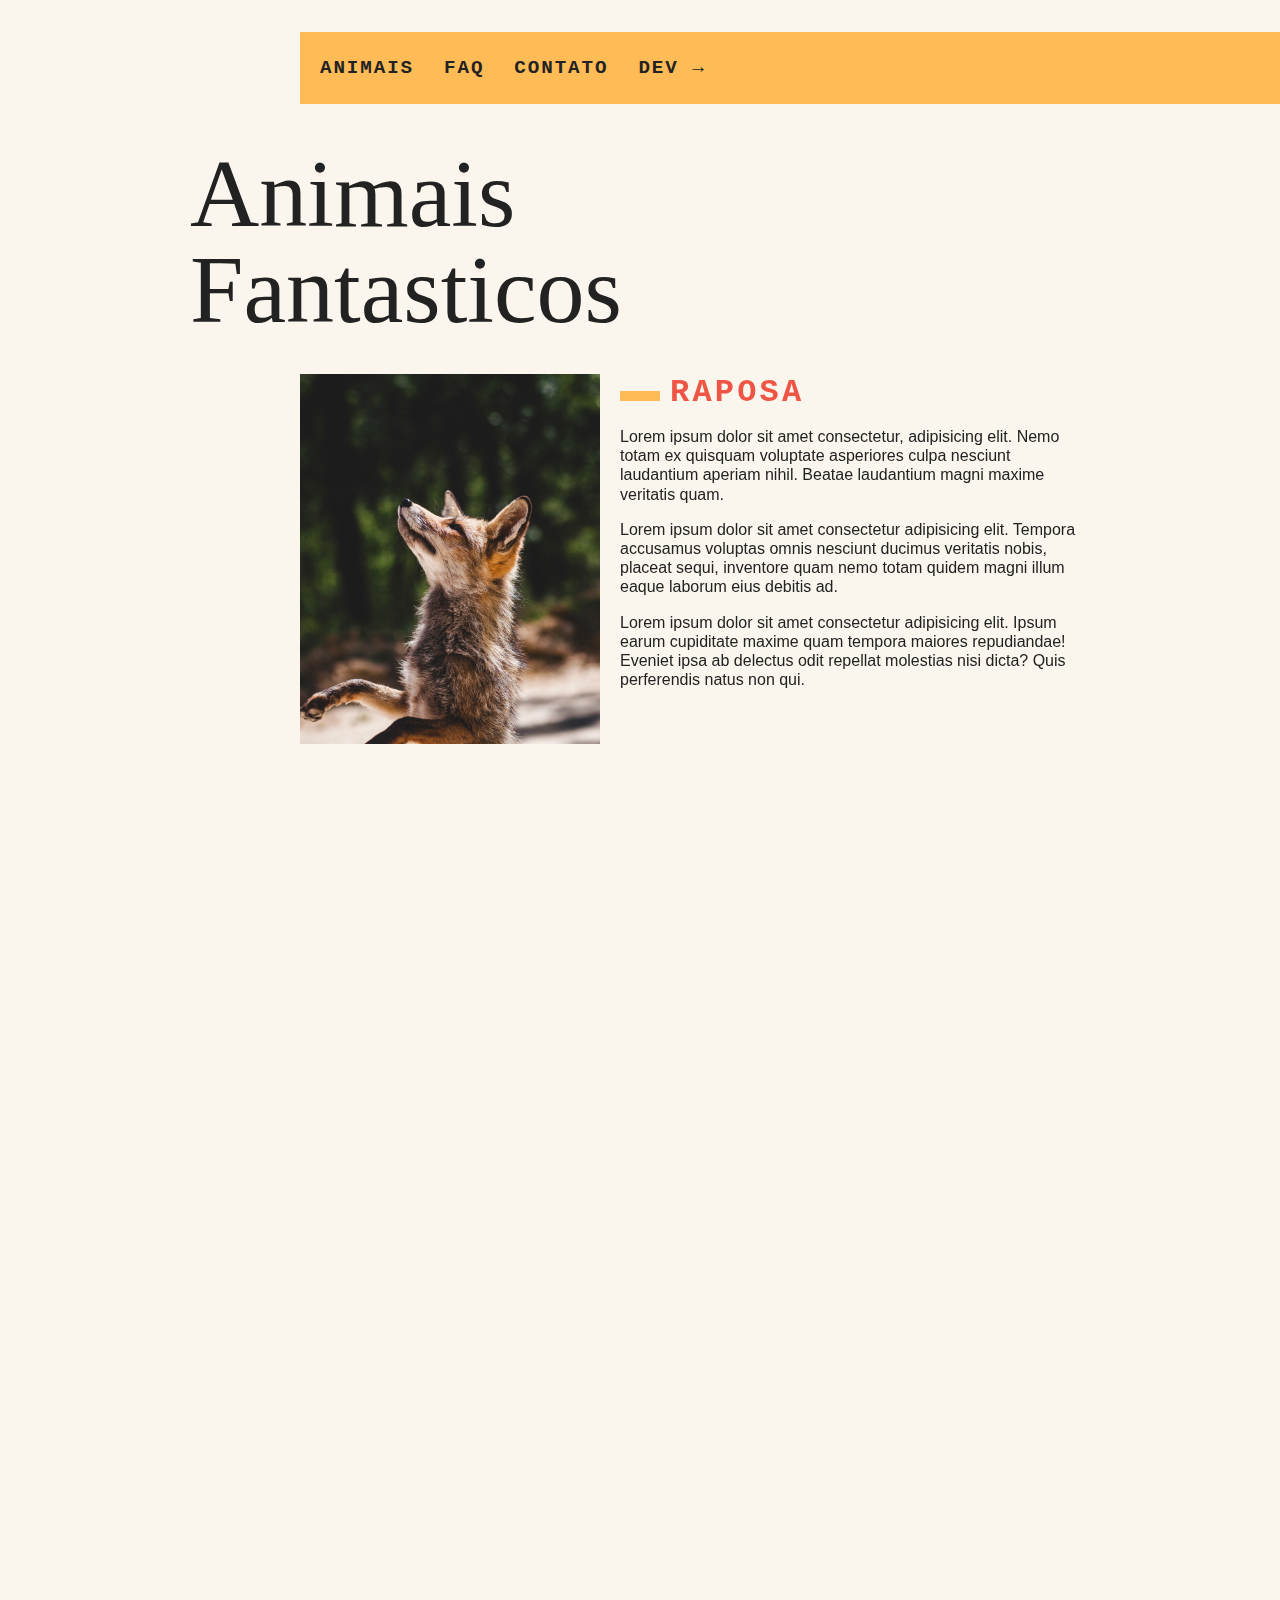
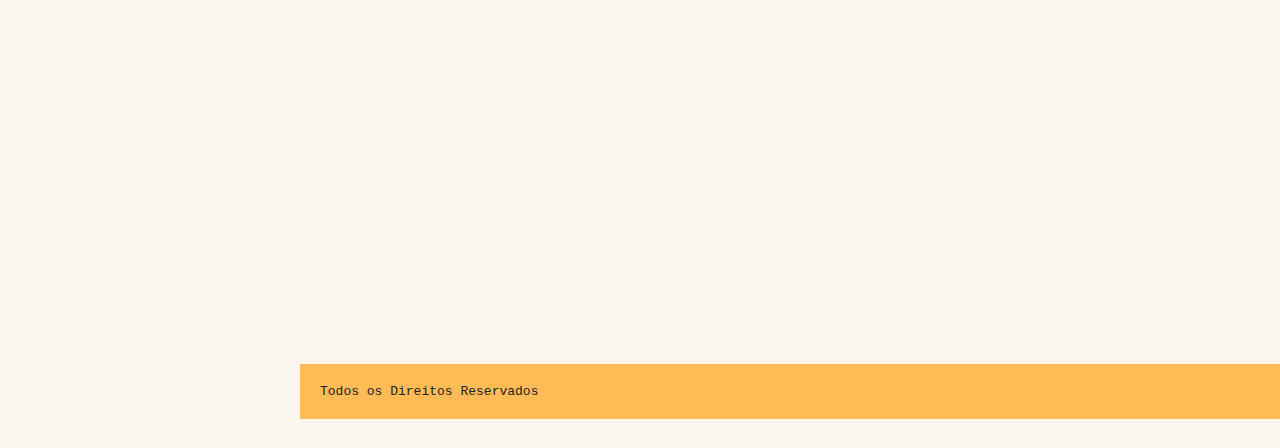
<file: index.html>
<!DOCTYPE html>
<html lang="en">
  <head>
    <meta charset="UTF-8" />
    <meta name="viewport" content="width=device-width, initial-scale=1.0" />
    <link rel="stylesheet" href="/css/index.css">
    <title>Animais Fantasticos</title>
    <script>
      document.documentElement.className += ' js'
    </script>
  </head>
  <body>
    <nav class="menu js-menu">
      <ul>
        <li><a href="#animais">Animais</a></li>
        <li><a href="#faq">Faq</a></li>
        <li><a href="#contato">Contato</a></li>
        <li><a href="google.com">Dev →</a></li>
      </ul>
    </nav>
    <section class="grid-section animais js-section" id="animais">
      <h1 class="titulo">Animais <br>Fantasticos</h1>
      <ul class="animais-lista js-tabmenu">
        <li>
          <img src="/img/imagem1.jpg" alt="" />
        </li>
        <li>
          <img src="/img/imagem2.jpg" alt="" />
        </li>
        <li>
          <img src="/img/imagem3.jpg" alt="" />
        </li>
        <li>
          <img src="/img/imagem4.jpg" alt="" />
        </li>
        <li>
          <img src="/img/imagem5.jpg" alt="" />
        </li>
        <li>
          <img src="/img/imagem6.jpg" alt="" />
        </li>
      </ul>
      <div class="animais-descricao js-tabcontent">
        <section>
          <h2>Raposa</h2>
          <p>
            Lorem ipsum dolor sit amet consectetur, adipisicing elit. Nemo totam
            ex quisquam voluptate asperiores culpa nesciunt laudantium aperiam
            nihil. Beatae laudantium magni maxime veritatis quam.
          </p>
          <p>
            Lorem ipsum dolor sit amet consectetur adipisicing elit. Tempora
            accusamus voluptas omnis nesciunt ducimus veritatis nobis, placeat
            sequi, inventore quam nemo totam quidem magni illum eaque laborum
            eius debitis ad.
          </p>
          <p>
            Lorem ipsum dolor sit amet consectetur adipisicing elit. Ipsum earum
            cupiditate maxime quam tempora maiores repudiandae! Eveniet ipsa ab
            delectus odit repellat molestias nisi dicta? Quis perferendis natus
            non qui.
          </p>
        </section>
        <section>
          <h2>Esquilo</h2>
          <p>
            Lorem ipsum dolor sit amet consectetur, adipisicing elit. Nemo totam
            ex quisquam voluptate asperiores culpa nesciunt laudantium aperiam
            nihil. Beatae laudantium magni maxime veritatis quam.
          </p>
          <p>
            Lorem ipsum dolor sit amet consectetur adipisicing elit. Tempora
            accusamus voluptas omnis nesciunt ducimus veritatis nobis, placeat
            sequi, inventore quam nemo totam quidem magni illum eaque laborum
            eius debitis ad.
          </p>
          <p>
            Lorem ipsum dolor sit amet consectetur adipisicing elit. Ipsum earum
            cupiditate maxime quam tempora maiores repudiandae! Eveniet ipsa ab
            delectus odit repellat molestias nisi dicta? Quis perferendis natus
            non qui.
          </p>
        </section>
        <section>
          <h2>Urso</h2>
          <p>
            Lorem ipsum dolor sit amet consectetur, adipisicing elit. Nemo totam
            ex quisquam voluptate asperiores culpa nesciunt laudantium aperiam
            nihil. Beatae laudantium magni maxime veritatis quam.
          </p>
          <p>
            Lorem ipsum dolor sit amet consectetur adipisicing elit. Tempora
            accusamus voluptas omnis nesciunt ducimus veritatis nobis, placeat
            sequi, inventore quam nemo totam quidem magni illum eaque laborum
            eius debitis ad.
          </p>
          <p>
            Lorem ipsum dolor sit amet consectetur adipisicing elit. Ipsum earum
            cupiditate maxime quam tempora maiores repudiandae! Eveniet ipsa ab
            delectus odit repellat molestias nisi dicta? Quis perferendis natus
            non qui.
          </p>
        </section>
        <section>
          <h2>Lobo</h2>
          <p>
            Lorem ipsum dolor sit amet consectetur, adipisicing elit. Nemo totam
            ex quisquam voluptate asperiores culpa nesciunt laudantium aperiam
            nihil. Beatae laudantium magni maxime veritatis quam.
          </p>
          <p>
            Lorem ipsum dolor sit amet consectetur adipisicing elit. Tempora
            accusamus voluptas omnis nesciunt ducimus veritatis nobis, placeat
            sequi, inventore quam nemo totam quidem magni illum eaque laborum
            eius debitis ad.
          </p>
          <p>
            Lorem ipsum dolor sit amet consectetur adipisicing elit. Ipsum earum
            cupiditate maxime quam tempora maiores repudiandae! Eveniet ipsa ab
            delectus odit repellat molestias nisi dicta? Quis perferendis natus
            non qui.
          </p>
        </section>
        <section>
          <h2>Leão</h2>
          <p>
            Lorem ipsum dolor sit amet consectetur, adipisicing elit. Nemo totam
            ex quisquam voluptate asperiores culpa nesciunt laudantium aperiam
            nihil. Beatae laudantium magni maxime veritatis quam.
          </p>
          <p>
            Lorem ipsum dolor sit amet consectetur adipisicing elit. Tempora
            accusamus voluptas omnis nesciunt ducimus veritatis nobis, placeat
            sequi, inventore quam nemo totam quidem magni illum eaque laborum
            eius debitis ad.
          </p>
          <p>
            Lorem ipsum dolor sit amet consectetur adipisicing elit. Ipsum earum
            cupiditate maxime quam tempora maiores repudiandae! Eveniet ipsa ab
            delectus odit repellat molestias nisi dicta? Quis perferendis natus
            non qui.
          </p>
        </section>
      </div>
    </section>
    <section class="grid-section faq js-section" id="faq">
      <h1 class="titulo">FAQ</h1>
      <dl class="faq-lista js-accordion">
        <dt>Qual a idade dos animais ?</dt>
        <dd>
          Lorem ipsum, dolor sit amet consectetur adipisicing elit. Magni, culpa
          a temporibus eius asperiores dolore alias pariatur quo est ullam
          perspiciatis, soluta ducimus, repudiandae voluptatum eligendi aperiam
          nam exercitationem ipsa.
        </dd>
        <dt>Eles são fantasticos ?</dt>
        <dd>
          Lorem ipsum, dolor sit amet consectetur adipisicing elit. Magni, culpa
          a temporibus eius asperiores dolore alias pariatur quo est ullam
          perspiciatis, soluta ducimus, repudiandae voluptatum eligendi aperiam
          nam exercitationem ipsa.
        </dd>
        <dt>Eles são fantasticos ?</dt>
        <dd>
          Lorem ipsum, dolor sit amet consectetur adipisicing elit. Magni, culpa
          a temporibus eius asperiores dolore alias pariatur quo est ullam
          perspiciatis, soluta ducimus, repudiandae voluptatum eligendi aperiam
          nam exercitationem ipsa.
        </dd>
        <dt>Como Proteger ?</dt>
        <dd>
          Lorem ipsum, dolor sit amet consectetur adipisicing elit. Magni, culpa
          a temporibus eius asperiores dolore alias pariatur quo est ullam
          perspiciatis, soluta ducimus, repudiandae voluptatum eligendi aperiam
          nam exercitationem ipsa.
        </dd>
      </dl>
    </section>
    <section class="grid-section contato js-section" id="contato">
      <h1 class="titulo">Contato</h1>
      <div class="mapa">
        <img src="img/mapa.png" alt="" />
      </div>
      <ul class="dados">
        <li>contato@gmail.com</li>
        <li>+55 (21) 9999-9999</li>
        <li>Rua do Conde, n° 21</li>
        <li>Rio de Janeiro - RJ</li>
      </ul>
    </section>
    <footer class="copy">
      <p>Todos os Direitos Reservados</p>
    </footer>
  <script src="/script.js"></script>
  </body>
</html>
</file>
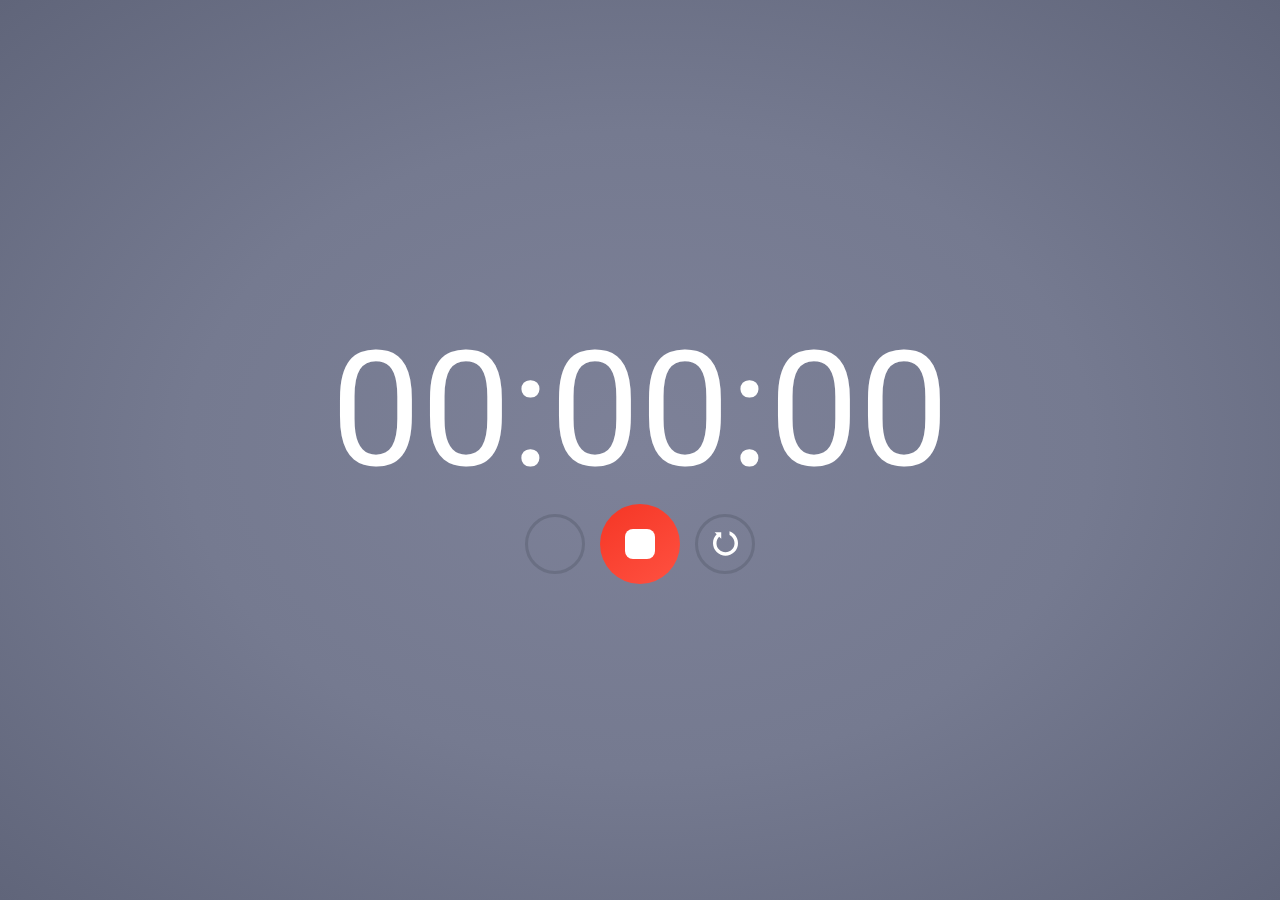
<file: clock/index.html>
<!DOCTYPE html>
<html lang="en">
<head>
  <meta charset="UTF-8">
  <meta name="viewport" content="width=device-width, initial-scale=1.0">
  <link rel="stylesheet" href="https://use.fontawesome.com/releases/v5.13.1/css/all.css"
        integrity="sha384-xxzQGERXS00kBmZW/6qxqJPyxW3UR0BPsL4c8ILaIWXva5kFi7TxkIIaMiKtqV1Q" crossorigin="anonymous" />
  <link href="https://fonts.googleapis.com/css2?family=Roboto&display=swap" rel="stylesheet">
  <link rel="stylesheet" href="main.css">
  <title>Clock</title>
</head>
<body>
  <div class="container">
    <main>
      <div class="display"><span class="timerValue">00:00:00</span></div>
      <div class="ctn-buttons">
        <button id="pause"><span class="pauseIcon"></span></button>
        <button id="start"><span class="startIcon"></span></i></button>
        <button id="reset"><span class="resetIcon"></span></button>
      </div>
    </main>
  </div>
  <script src="script.js"></script>
</body>
</html>
</file>
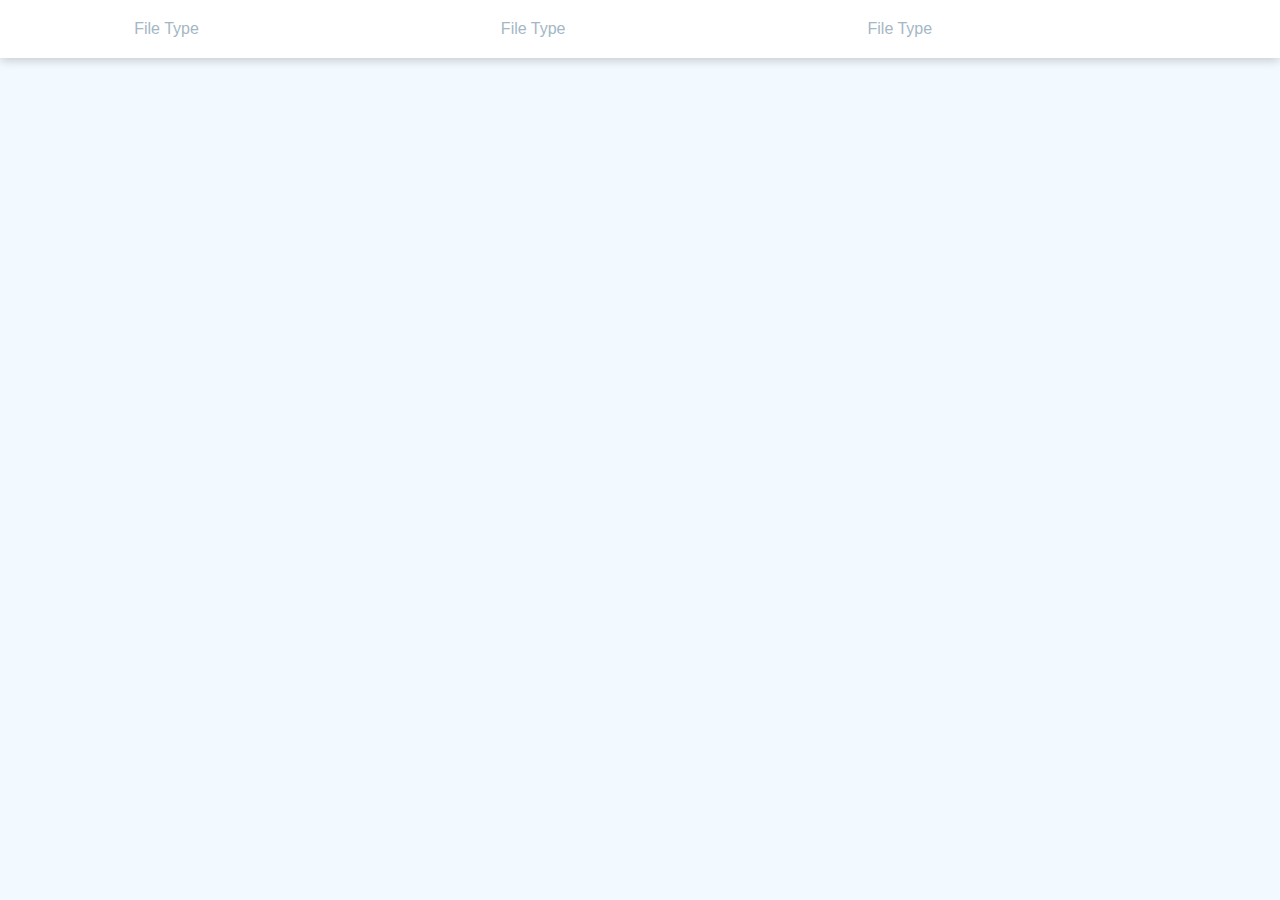
<file: dropDownMenu/index.html>
<!DOCTYPE html>
<html lang="en">

<head>
    <meta charset="UTF-8">
    <meta name="viewport" content="width=device-width, initial-scale=1.0">
    <link rel="stylesheet" href="https://use.fontawesome.com/releases/v5.13.1/css/all.css"
        integrity="sha384-xxzQGERXS00kBmZW/6qxqJPyxW3UR0BPsL4c8ILaIWXva5kFi7TxkIIaMiKtqV1Q" crossorigin="anonymous" />
    <link rel="stylesheet" href="main.css">
    <title>Document</title>
</head>

<body id="pageColor">
    <header>
        <div id="container">
            <nav class="menu">
                <li class="menu-item">
                    <div class="menu-item-content">
                        <div class="menu-item-title"><span><i class="far fa-file"></i></span>File Type</div><span><i
                                class="fas fa-arrow-down"></i></span>
                    </div>
                    <ul class="drop-down-menu">
                        <li><span><i class="far fa-file"></i></span>Markup HTML</li>
                        <li><span><i class="far fa-file"></i></span>Markup HTML</li>
                        <li><span><i class="far fa-file"></i></span>Markup HTML</li>
                        <li><span><i class="far fa-file"></i></span>Markup HTML</li>
                    </ul>
                </li>
                <li class="menu-item">
                    <div class="menu-item-content">
                        <div class="menu-item-title"><span><i class="far fa-file"></i></span>File Type</div><span><i
                                class="fas fa-arrow-down"></i></span>
                    </div>
                    <ul class="drop-down-menu">
                        <li><span><i class="far fa-file"></i></span>Markup HTML</li>
                        <li><span><i class="far fa-file"></i></span>Markup HTML</li>
                        <li><span><i class="far fa-file"></i></span>Markup HTML</li>
                        <li><span><i class="far fa-file"></i></span>Markup HTML</li>
                    </ul>
                </li>
                <li class="menu-item">
                    <div class="menu-item-content">
                        <div class="menu-item-title"><span><i class="far fa-file"></i></span>File Type</div><span><i
                                class="fas fa-arrow-down"></i></span>
                    </div>
                    <ul class="drop-down-menu">
                        <li><span><i class="far fa-file"></i></span>Markup HTML</li>
                        <li><span><i class="far fa-file"></i></span>Markup HTML</li>
                        <li><span><i class="far fa-file"></i></span>Markup HTML</li>
                        <li><span><i class="far fa-file"></i></span>Markup HTML</li>
                    </ul>
                </li>
                
            </nav>
        </div>
    </header>
    <script src="script.js"></script>
</body>

</html>
</file>
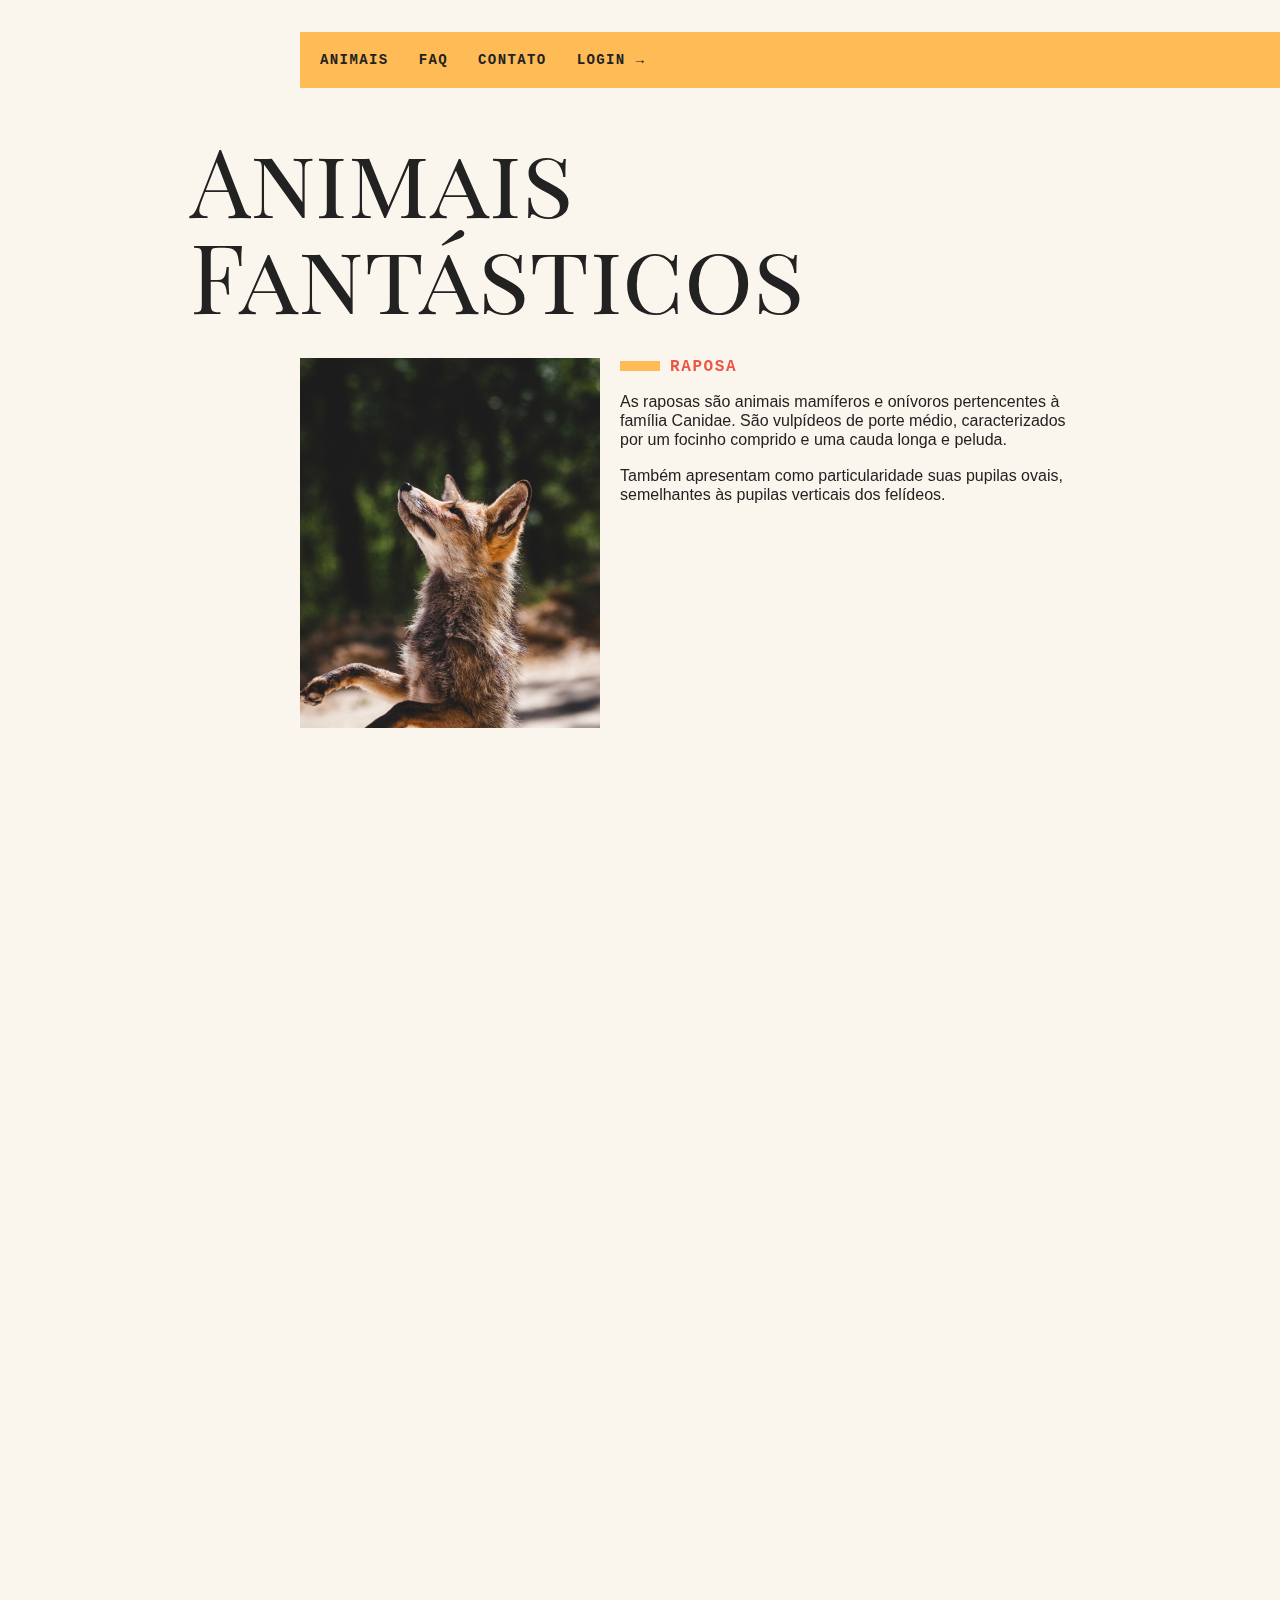
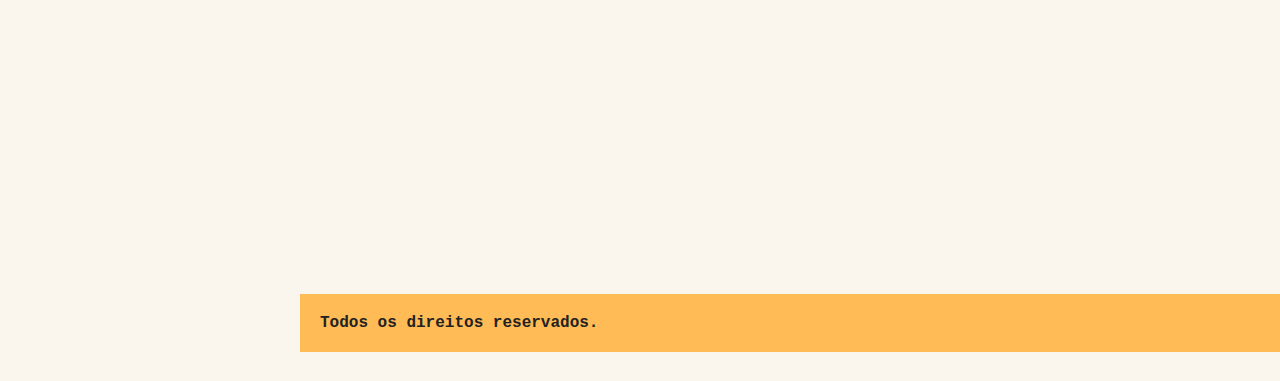
<file: main_project/index.html>
<!DOCTYPE html>
<html>
<head>
  <meta charset="utf-8" />
  <meta http-equiv="X-UA-Compatible" content="IE=edge">
  <title>Animais Fantásticos</title>
  <meta name="viewport" content="width=device-width, initial-scale=1">
  <link href="https://fonts.googleapis.com/css?family=Playfair+Display+SC" rel="stylesheet">
  <script>document.documentElement.className += ' js';</script>
  <link rel="stylesheet" type="text/css" href="css/main.css" />
</head>
<body>
  <div class="grid-container">
    <nav class="menu" data-menu="suave">
      <ul>
        <li><a href="#animais">Animais</a></li>
        <li><a href="#faq">Faq</a></li>
        <li><a href="#contato">Contato</a></li>
        <li><a data-modal="open" href="https://www.origamid.com/">Login →</a></li>
      </ul>
    </nav>
    <section class="grid-section animais" data-anime="scroll" id="animais">
      <h1 class="titulo">Animais Fantásticos</h1>
      <ul class="animais-lista" data-tab="menu">
        <li>
          <img src="img/imagem1.jpg">
        </li>
        <li>
          <img src="img/imagem2.jpg">
        </li>
        <li>
          <img src="img/imagem3.jpg">
        </li>
        <li>
          <img src="img/imagem4.jpg">
        </li>
        <li>
          <img src="img/imagem5.jpg">
        </li>
        <li>
          <img src="img/imagem6.jpg">
        </li>
      </ul>
      <div class="animais-descricao" data-tab="content">
        <section data-anime="show-right">
          <h2>Raposa</h2>
          <p>As raposas são animais mamíferos e onívoros pertencentes à família Canidae. São vulpídeos de porte médio, caracterizados
            por um focinho comprido e uma cauda longa e peluda.</p>
          <p>Também apresentam como particularidade suas pupilas ovais, semelhantes às pupilas verticais dos felídeos.</p>
        </section>
        
        <section data-anime="show-right">
          <h2>Esquilo</h2>
          <p>As raposas são animais mamíferos e onívoros pertencentes à família Canidae. São vulpídeos de porte médio, caracterizados
            por um focinho comprido e uma cauda longa e peluda.</p>
          <p>Também apresentam como particularidade suas pupilas ovais, semelhantes às pupilas verticais dos felídeos.</p>
          <p>De cerca de 40 espécies reconhecidas como raposas, somente 12 pertencem ao gênero Vulpes das "raposas verdadeiras", do
            qual a raposa vermelha é a mais comum.</p>
          <p>Também apresentam como particularidade suas pupilas ovais, semelhantes às pupilas verticais dos felídeos.</p>
          <p>De cerca de 40 espécies reconhecidas como raposas, somente 12 pertencem ao gênero Vulpes das "raposas verdadeiras", do
            qual a raposa vermelha é a mais comum.</p>
          <p>Também apresentam como particularidade suas pupilas ovais, semelhantes às pupilas verticais dos felídeos.</p>
        </section>
        <section data-anime="show-down">
          <h2>Urso</h2>
          <p>As raposas são animais mamíferos e onívoros pertencentes à família Canidae. São vulpídeos de porte médio, caracterizados
            por um focinho comprido e uma cauda longa e peluda.</p>
          <p>Também apresentam como particularidade suas pupilas ovais, semelhantes às pupilas verticais dos felídeos.</p>
          <p>De cerca de 40 espécies reconhecidas como raposas, somente 12 pertencem ao gênero Vulpes das "raposas verdadeiras", do
            qual a raposa vermelha é a mais comum.</p>
          <p>Também apresentam como particularidade suas pupilas ovais, semelhantes às pupilas verticais dos felídeos.</p>
        </section>
        <section data-anime="show-down">
          <h2>Lobo</h2>
          <p>As raposas são animais mamíferos e onívoros pertencentes à família Canidae. São vulpídeos de porte médio, caracterizados
            por um focinho comprido e uma cauda longa e peluda.</p>
          <p>Também apresentam como particularidade suas pupilas ovais, semelhantes às pupilas verticais dos felídeos.</p>
          <p>De cerca de 40 espécies reconhecidas como raposas, somente 12 pertencem ao gênero Vulpes das "raposas verdadeiras", do
            qual a raposa vermelha é a mais comum.</p>
          <p>Também apresentam como particularidade suas pupilas ovais, semelhantes às pupilas verticais dos felídeos.</p>
        </section>
        <section data-anime="show-right">
          <h2>Macaco</h2>
          <p>As raposas são animais mamíferos e onívoros pertencentes à família Canidae. São vulpídeos de porte médio, caracterizados
            por um focinho comprido e uma cauda longa e peluda.</p>
          <p>Também apresentam como particularidade suas pupilas ovais, semelhantes às pupilas verticais dos felídeos.</p>
          <p>De cerca de 40 espécies reconhecidas como raposas, somente 12 pertencem ao gênero Vulpes das "raposas verdadeiras", do
            qual a raposa vermelha é a mais comum.</p>
          <p>Também apresentam como particularidade suas pupilas ovais, semelhantes às pupilas verticais dos felídeos.</p>
        </section>
        <section data-anime="show-right">
          <h2>Leão</h2>
          <p>As raposas são animais mamíferos e onívoros pertencentes à família Canidae. São vulpídeos de porte médio, caracterizados
            por um focinho comprido e uma cauda longa e peluda.</p>
          <p>Também apresentam como particularidade suas pupilas ovais, semelhantes às pupilas verticais dos felídeos.</p>
          <p>De cerca de 40 espécies reconhecidas como raposas, somente 12 pertencem ao gênero Vulpes das "raposas verdadeiras", do
            qual a raposa vermelha é a mais comum.</p>
          <p>Também apresentam como particularidade suas pupilas ovais, semelhantes às pupilas verticais dos felídeos.</p>
        </section>
      </div>
    </section>
  
    <section class="grid-section faq" data-anime="scroll" id="faq">
      <h1 class="titulo">FAQ</h1>
      <dl class="faq-lista" data-anime="accordion">
        <dt>Qual a idade dos animais?</dt>
        <dd>As raposas são animais mamíferos e onívoros pertencentes à família Canidae. São vulpídeos de porte médio, caracterizados por um focinho comprido e uma cauda longa e peluda.</dd>
        <dt>Eles são fantásticos?</dt>
        <dd>Também apresentam como particularidade suas pupilas ovais, semelhantes às pupilas verticais dos felídeos.</dd>
        <dt>Qual a diferença?</dt>
        <dd>As raposas são animais mamíferos e onívoros pertencentes à família Canidae. São vulpídeos de porte médio, caracterizados por um focinho comprido e uma cauda longa e peluda.</dd>
        <dt>Como proteger?</dt>
        <dd>Também apresentam como particularidade suas pupilas ovais, semelhantes às pupilas verticais dos felídeos.</dd>
      </dl>
    </section>
  
    <section class="grid-section contato" data-anime="scroll" id="contato">
      <h1 class="titulo">Contato</h1>
      <div class="mapa">
        <img src="img/mapa.png">
      </div>
      <ul class="dados">
        <li>contato@origamid.com</li>
        <li>+55 (21) 9999-9999</li>
        <li>Rua do Conde, nº 21</li>
        <li>Rio de Janeiro - RJ</li>
      </ul>
    </section>
  
    <footer class="copy">
      <p>Todos os direitos reservados.</p>
    </footer>
  </div>
  <section class="modal-container" data-modal="container">
    <div class="modal">
      <button data-modal="close" class="close">X</button>
      <form action="">
        <label for="email">Email</label>
        <input type="text" form="email" id="email">
        <label for="password">Password</label>
        <input type="text">
      </form>
      <button type="submit">Entrar</button>
    </div>
  </section>
  <script type="module" src="js/script.js"></script>  
</body>
</html>
</file>
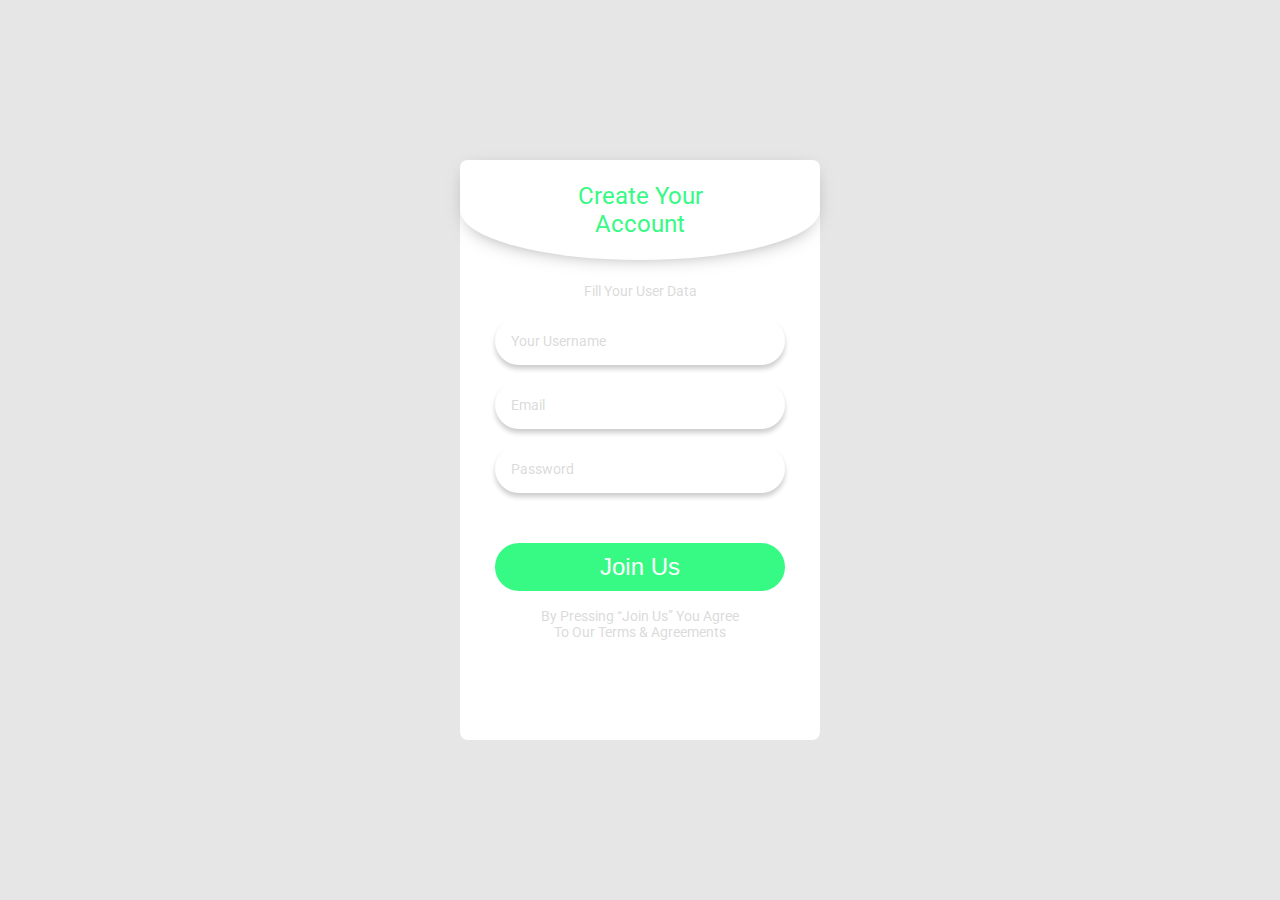
<file: modal/index.html>
<!DOCTYPE html>
<html lang="en">

<head>
    <meta charset="UTF-8">
    <meta name="viewport" content="width=device-width, initial-scale=1.0">
    <link href="https://fonts.googleapis.com/css2?family=Roboto:wght@700&display=swap" rel="stylesheet">
    <link rel="stylesheet" href="main.css">
    <title>Modal</title>
</head>

<body>
    <div data-modal="modal" class="modal">
        <div class="header">
            <div class="img-bg"></div>
        </div>
        <div class="content">
            <div class="container">
                <span>Fill Your User Data</span>
                <form action="">
                    <div class="camp">
                        <input required type="text">
                        <label>Your Username</label>
                    </div>
                    <div class="camp">
                        <input required type="text">
                        <label>Email</label>
                    </div>
                    <div class="camp">
                        <input required type="password">
                        <label>Password</label>
                    </div>
                </form>
                <button data-button="joinUs" type="submit">Join Us</button>
                <span>By Pressing “Join Us” You Agree To Our Terms & Agreements</span>
            </div>
        </div>
    </div>
    <script src="script.js"></script>
</body>

</html>
</file>
<file: css/index.css>
* {
  margin: 0;
  padding: 0;
  box-sizing: border-box;
}

img {
  display: block;
  max-width: 100%;
}
ul {
  list-style: none;
}

body {
  width: 100%;
  background: #faf6ed;
  color: #222222;
  -webkit-font-smoothing: antialiased;
  display: grid;
  grid-template-columns: 1fr 120px minmax(300px, 800px) 1fr;
}
.menu {
  grid-column: 3 / 5;
  margin: 2rem 0;
  background: #ffbb55;
}
.menu ul {
  display: flex;
  flex-wrap: wrap;
  padding: 10px;
}
.menu li a {
  display: block;
  padding: 15px 10px;
  margin-right: 10px;
  color: #222;
  text-decoration: none;
  font-family: monospace;
  font-weight: bold;
  text-transform: uppercase;
  font-size: 1.2rem;
  letter-spacing: .1em ;
}
.grid-section {
  grid-column: 2 / 4;
  width: 100%;
  padding: 10px;
  display: grid;
  grid-template-columns: 90px 300px 1fr;
  grid-gap: 20px;
  margin-bottom: 4rem;
}
.titulo {
  font-family: Georgia, 'Times New Roman', Times, serif;
  font-size: 6rem;
  line-height: 1;
  font-weight: 400;
  margin-bottom: 1rem;
  grid-column: 1 / 4;
}

.animais h2 {
  font-family: monospace;
  font-size: 2rem;
  text-transform: uppercase;
  letter-spacing: .1em;
  margin-bottom: 1rem;
  color: #ee5544;
}

.animais h2::before {
  content: "";
  display: inline-block;
  width: 40px;
  height: 10px;
  margin-right: 10px;
  background: #ffbb55;
}

.animais p{
  font-family: Arial, Helvetica, sans-serif;
  line-height: 1.2;
  margin-bottom: 1rem;
}

.animais-lista {
  height: 370px;
  overflow-y: scroll;
  grid-column: 2;
}

.animais-lista li {
  cursor: pointer;
}

.js .js-tabcontent section {
  display: none;
}

.js-tabcontent section.ativo {
  display: block !important;
  animation: show .5s forwards;
}

.animais-lista::-webkit-scrollbar {
  width: 18px;
}
.animais-lista::-webkit-scrollbar-thumb {
  background: #ffbb55;
  border-left: 4px solid #faf6ed;
  border-right: 4px solid #faf6ed;
}
.animais-lista::-webkit-scrollbar-track {
  background: #faf6ed;
}

.animais-descricao {
  grid-column: 3 ;
}

.animais-descricao section {
  margin-bottom: 3rem;
}

.faq-lista {
  grid-column: 2 / 4;
}

.faq-lista dt {
  font-family: monospace;
  font-weight: bold;
  margin-top: 2rem;
  font-size: 1.5rem;
  margin-bottom: .5rem;
  color: #ee5544;
}
.faq-lista dt::before {
  content: '';
  display: inline-block;
  width: 20px;
  height: 10px;
  margin-right: 10px;
  background: #ffbb55;
}

.faq-lista dd {
  font-family: Arial, Helvetica, sans-serif;
  margin-bottom: .5rem;
  margin-left: 30px;
}

.mapa {
  grid-column: 2;
}

.dados {
  grid-column: 3;
}
.dados li {
  margin-bottom: 1rem;
  font-family: helvetica, arial;
}

.dados li::before {
  content: '';
  display: inline-block;
  width: 20px;
  height: 10px;
  margin-right: 10px;
  background: #ffbb55;
}
.copy {
  grid-column: 3 / 5;
  margin-bottom: 2rem;
  background: #ffbb55;
}
.copy p {
  padding: 20px;
  font-family: monospace;
}

@media (max-width: 700px) {
  body {
    grid-template-columns: 1fr;
  }
  .menu, .grid-section, .copy {
    grid-column: 1;
  }
  .grid-section {
    grid-template-columns: 100px 1fr;
    grid-gap: 10px;
  }
  .animais-lista {
    grid-column: 1;
  }
  .faq-lista, .dados, .mapa {
    grid-column: 1 / 3;
  }
  .grid-section h1 {
    font-size: 3rem;
  }
  .menu {
    margin-top: 0;
  }
  .copy {
    margin-bottom: 0;
  }
}

@keyframes show {
  from {
    opacity: 0;
    transform: translateX(-30px);
  }
  to {
    opacity: 1;
    transform: translateX(0);
  }
}
.js .js-accordion dd {
  display: none;
}
.js .js-accordion dt {
  cursor: pointer;
}
.js .js-accordion dt::after {
  content: '↴';
  margin-left: 10px;
}
.js .js-accordion dt.ativo::after {
  content: '⬑';
}
.js .js-accordion dd.ativo {
  display: block;
  animation: slideDown .5s;
}

.js .js-section {
  opacity: 0;
  transition: .5s;
  transform: translate3d(-30px, 0, 0);
}

.js .js-section.ativo {
  opacity: 1;
  transform: translate3d(0, 0, 0);
}

@keyframes slideDown {
  from {
    opacity: 0;
    max-height: 0;
  }
  to {
    max-height: 200px;
    opacity: 1;
  }
}
</file>
<file: clock/main.css>
* {
  padding: 0;
  margin: 0;

  box-sizing: border-box;

  -webkit-font-smoothing: antialiased;
  -moz-osx-font-smoothing: grayscale;
}

:root {
  --primary-color: #7D8198;
  --secondary-color: #6a6f83;
  --terceary-color: ##F24C3D;
}

body {
  height: 100vh;

  background: radial-gradient(#7D8198, #757A90, #60657a);

  font-family: 'Roboto', sans-serif;

  font-size: 18px;
}
.pauseIcon {
  width: 25px;
  height: 25px;
  

  background: url(./assets/pause.svg);
}
.startIcon {
  width: 30px;
  height: 30px;

  border-radius: 8px;

  background: white;
}

.resetIcon {
  background: url(./assets/restart.svg) no-repeat;  

  height: 25px;
  width: 25px;

}

button {
  border: none;
  outline: none;
  border-radius: 50%;

  display: flex;
  align-items: center;
  justify-content: center;

  cursor: pointer;

  color: white;

  text-align: center;
}
.container {

  height: 100%;

  display: flex;
  justify-content: center;
  align-items: center;
}
.container main {
  display: flex;
  flex-direction: column;
  align-items: center;
}

.container main .ctn-buttons {
  display: flex;
  align-items: center;
}

button#pause, button#reset {
  background: transparent;

  height: 60px;
  width: 60px; 

  border: 3px solid var(--secondary-color);
}
button#start {
  height: 80px;
  width: 80px; 

  margin: 0 15px;

  background: linear-gradient(145deg, #f53625, #ff5141);

  font-size: 2.7rem;
}
.container .display {
  font-size: 10rem;

  color: #ffffff;
}
</file>
<file: dropDownMenu/main.css>
:root {
    --main-background-color: #F2F9FF;
    --main-color: #fff;
    --hover-button-color: #44A7FA;
    --text-color: #a4b7c5;
    --shadow: 0 2px 10px rgba(0, 0, 0, .2);
}
* {
    margin: 0;
    padding: 0;
    box-sizing: border-box;
}

html {
    font-family: 'Arial', sans-serif;
    font-size: 16px;
    color: var(--text-color);
}

li, ul {
    list-style: none;
}

#pageColor {
    background: var(--main-background-color);
    height: 100vh;
}
#container {
    max-width: 1100px;
    margin: 0 auto;
}

header {
    background: var(--main-color);
    box-shadow: var(--shadow);
}
header span i {
    font-size: 1.5rem;
    margin-right: 1.2rem;
}
header .menu {
    display: flex;
}
header .menu .menu-item{
    flex: 1;
    position: relative;
}
header .menu .menu-item:hover {
    cursor: pointer;
}

header .menu .menu-item .menu-item-content, header .menu .menu-item .drop-down-menu li {
    padding: 15px 25px;
}

header .menu .menu-item .menu-item-content {
    display: flex;
    justify-content: space-between;
    align-items: center;

}
header .menu .menu-item-content:hover, header .menu .menu-item-content.active  {
    background: var(--hover-button-color);
    color: var(--main-color);
}

header .menu .menu-item .menu-item-content .menu-item-title {
    display: flex;
    align-items: center;
}
header .menu .menu-item .drop-down-menu {
    position: absolute;
    left: 0;
    top: 80px;

    background: var(--main-color);

    border-radius: 8px;

    box-shadow: var(--shadow);

    display: none;
    
    width: 100%;
}
header .menu .menu-item .drop-down-menu.active {
    display: block;
}

header .menu .menu-item .drop-down-menu:before {
    content: '';

    position: absolute;
    right: 43px;
    top: -15px;

    width: 0; 
    height: 0;

    border-left: 15px solid transparent;
    border-right: 15px solid transparent;
    border-bottom: 15px solid var(--main-color);
}
header .menu .menu-item .drop-down-menu li, header .menu .menu-item .drop-down-menu li::before {
    transition: .2s;
}
header .menu .menu-item .drop-down-menu li {
    position: relative;
}
header .menu .menu-item .drop-down-menu li:hover {
    color: rgba(0, 0, 0, .5);
}
header .menu .menu-item .drop-down-menu li::before {
    content: '';
    
    position: absolute;
    
    width: 3px;
    height: 0;
    
    background: var(--hover-button-color);
    
    left: 0;
    bottom: 0;
}
header .menu .menu-item .drop-down-menu li:hover::before {
    height: 100%;
}
header .menu .menu-item .drop-down-menu li + li {
    border-top: 1px solid var(--text-color);
}
</file>
<file: main_project/css/main.css>
@import 'style.css';
@import 'modal.css';
</file>
<file: modal/main.css>
* {
    padding: 0;
    margin: 0;
    box-sizing: border-box;
}
body {
    display: flex;
    justify-content: center;
    align-items: center;
    height: 100vh;

    background-color: #e7e6e6;

    font-family: 'Roboto', sans-serif;
    font-size: 14px;

    overflow-y: hidden;
}
.modal {
    background: #ffffff;
    display: flex;
    flex-direction: column;
    max-width: 360px;

    border-radius: 8px;
}
.modal.active {
    animation: animateModal 2s forwards;
}
.modal span {
    max-width: 210px;
    text-align: center;
    color: #B6B6B680;
}
.container {
    display: flex;
    flex-direction: column;
    align-items: center;
    padding: 0 35px 100px;
}
.img-bg {
    height: 100px;
    box-shadow: 0 4px 20px -10px rgba(0, 0, 0, .5);
    border-radius: 0 0 100% 100%;
    display: flex;
    justify-content: center;
    align-items: center;

    margin-bottom: 23px;
}
.img-bg::after {
    content: 'Create Your Account';
    font-size: 24px;
    color: #37FA85;
    max-width: 200px;
    text-align: center;
}
form {
    margin: 18px 0 50px 0;
    width: 100%;
}
form .camp {
    display: flex;
    flex-direction: column;
    position: relative;
}

form .camp:nth-last-child(2) {
    margin: 16px 0;
}
form .camp input {
    padding: 16px;
    min-width: 290px;
    box-shadow: 0 4px 5px rgba(0, 0, 0, .20);
    font-size: 14px;
    font-family: 'Roboto',sans-serif;
}
form .camp label {
    position: absolute;
    top: 16px;
    left: 16px;
    color: #B6B6B680;
    opacity: 1;
    pointer-events: none;

    transition: .3s;
}


input:focus ~ label, input:valid ~ label{
    opacity: 0;
    transform: translate3d(-16px, 0, 0);
}

button {
    font-size: 24px;
    padding: 10px;
    background: #37FA85;
    color: #ffffff;

    margin-bottom: 17px;

    cursor: pointer;
}
form .camp input, button {
    width: 100%;
    border-radius: 50px;
    border: none;
    outline: none;
}

@keyframes animateModal {
    from {
        opacity: 1;
        transform: translate3d(0, 0, 0);

    }
    to {
        opacity: 0;
        transform: translate3d(0, 2000px, 0);
    }
}
</file>
